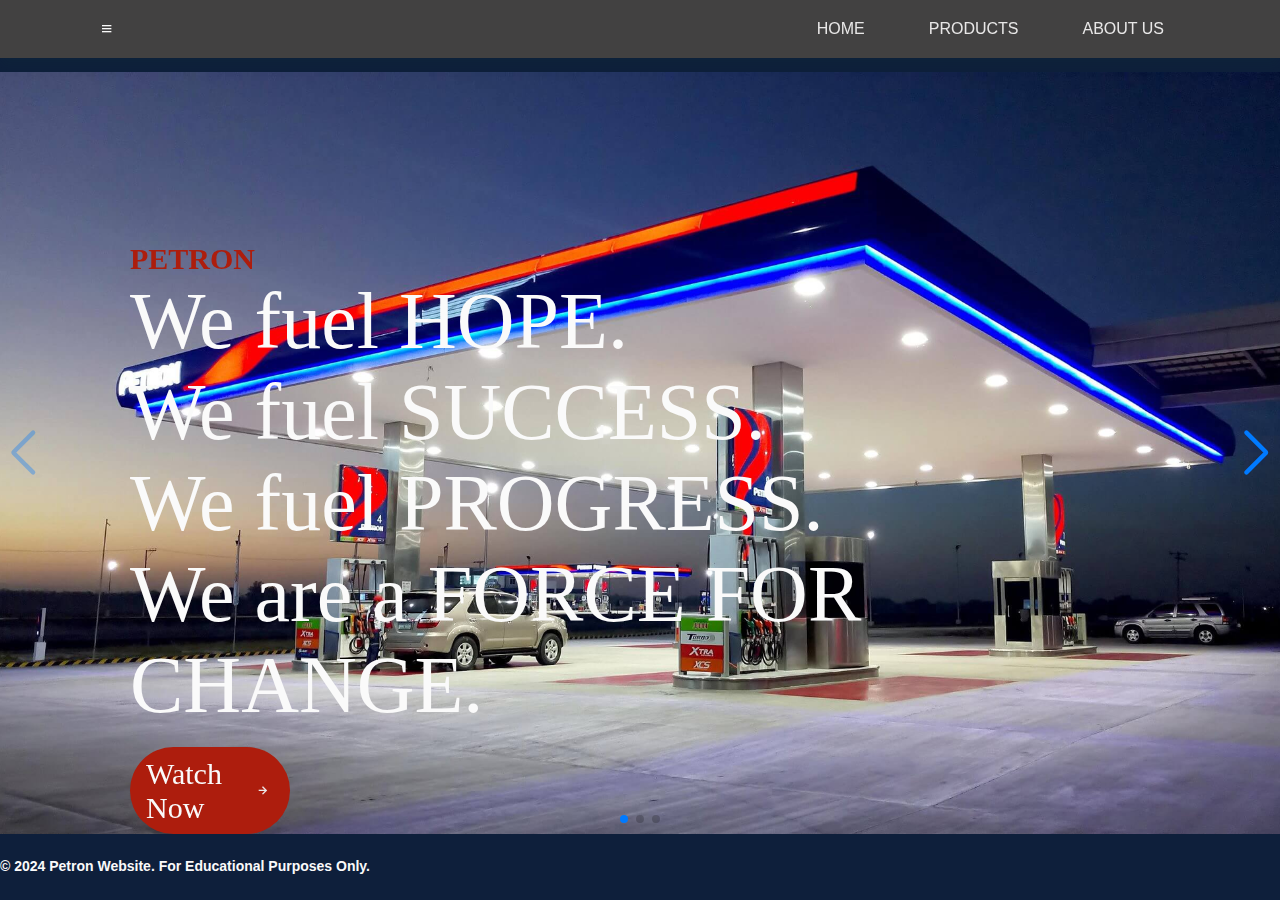
<file: index.html>
<!DOCTYPE html>
<html lang="en">
<head>
    <meta charset="UTF-8">
    <meta http-equiv="X-UA-Compatible" content="IE=edge">
    <meta name="viewport" content="width=device-width, initial-scale=1.0">
    <title>Petron</title>
    <!-- Link To CSS -->
    <link rel="stylesheet" href="stylesheet.css">
    <!-- Box Icons-->
    <link rel="stylesheet"
   href="https://cdn.jsdelivr.net/npm/boxicons@latest/css/boxicons.min.css">
   <!-- Link Swiper's CSS -->
  <link 
  rel="stylesheet" 
  href="https://unpkg.com/swiper/swiper-bundle.min.css" />
</head>
<body>

    <!-- Navbar -->
    <header>
        <!-- Menu Icon -->

        <div class="bx bx-menu" id=""menu-icon> </div>
        <!-- Nav List -->
        <ul class="navbar">
        <li><a href="index.html" class="index-active">HOME</a></li>
        <li><a href="products.html">PRODUCTS</a></li>
        <li><a href="aboutus.html">ABOUT US</a></li>
        
        </ul>
    </header>
    <!--home-->
        <section>
        <!-- Swiper -->
        <div class="swiper mySwiper">
          <div class="swiper-wrapper">
            <div class="swiper-slide">                
                <div class="home-text">
                    <span><br><br><br><br><br>Petron</span>
                    <h1>We fuel HOPE. <br> We fuel SUCCESS. <br> We fuel PROGRESS. <br> We are a FORCE FOR CHANGE.</h1>
                    <a href="#" class="btn">Watch Now<i class='bx bx-right-arrow-alt' ></i></a>
                    
                </div>
             
            </div>
            <div class="swiper-slide">
                <div class="home-text">
                <span></span>
                <h1><br> <br><br><br><br></h1>
                <a href="#" class="btn">Shop Now<i class='bx bx-right-arrow-alt' ></i></a>
                
            </div>
        </div>
            <div class="swiper-slide"><div class="home-text">
                <span></span>
                <h1><br><br>WE WANT <br> TO SERVE YOU <br> BETTER.</h1>
                <a href="#" class="btn">Contact Us<i class='bx bx-right-arrow-alt' ></i></a>
                
            </div>  
        </div>
          </div>
          <div class="swiper-button-next"></div>
          <div class="swiper-button-prev"></div>
          <div class="swiper-pagination"></div>
        </div>
   
        <!-- Swiper JS -->
        <script src="https://cdn.jsdelivr.net/npm/swiper@11/swiper-bundle.min.js"></script>
        
        <!-- Initialize Swiper -->
  <script>
    var swiper = new Swiper(".mySwiper", {
      spaceBetween: 30,
      centeredSlides: true,
      autoplay: {
        delay: 2500,
        disableOnInteraction: false,
      },
      pagination: {
        el: ".swiper-pagination",
        clickable: true,
      },
      navigation: {
        nextEl: ".swiper-button-next",
        prevEl: ".swiper-button-prev",
      },
    });
  
  </script>
   </section>
 <footer>
        <p>&copy; 2024 Petron Website. For Educational Purposes Only.</p>
    </footer>
    </body>
    </html>
</file>
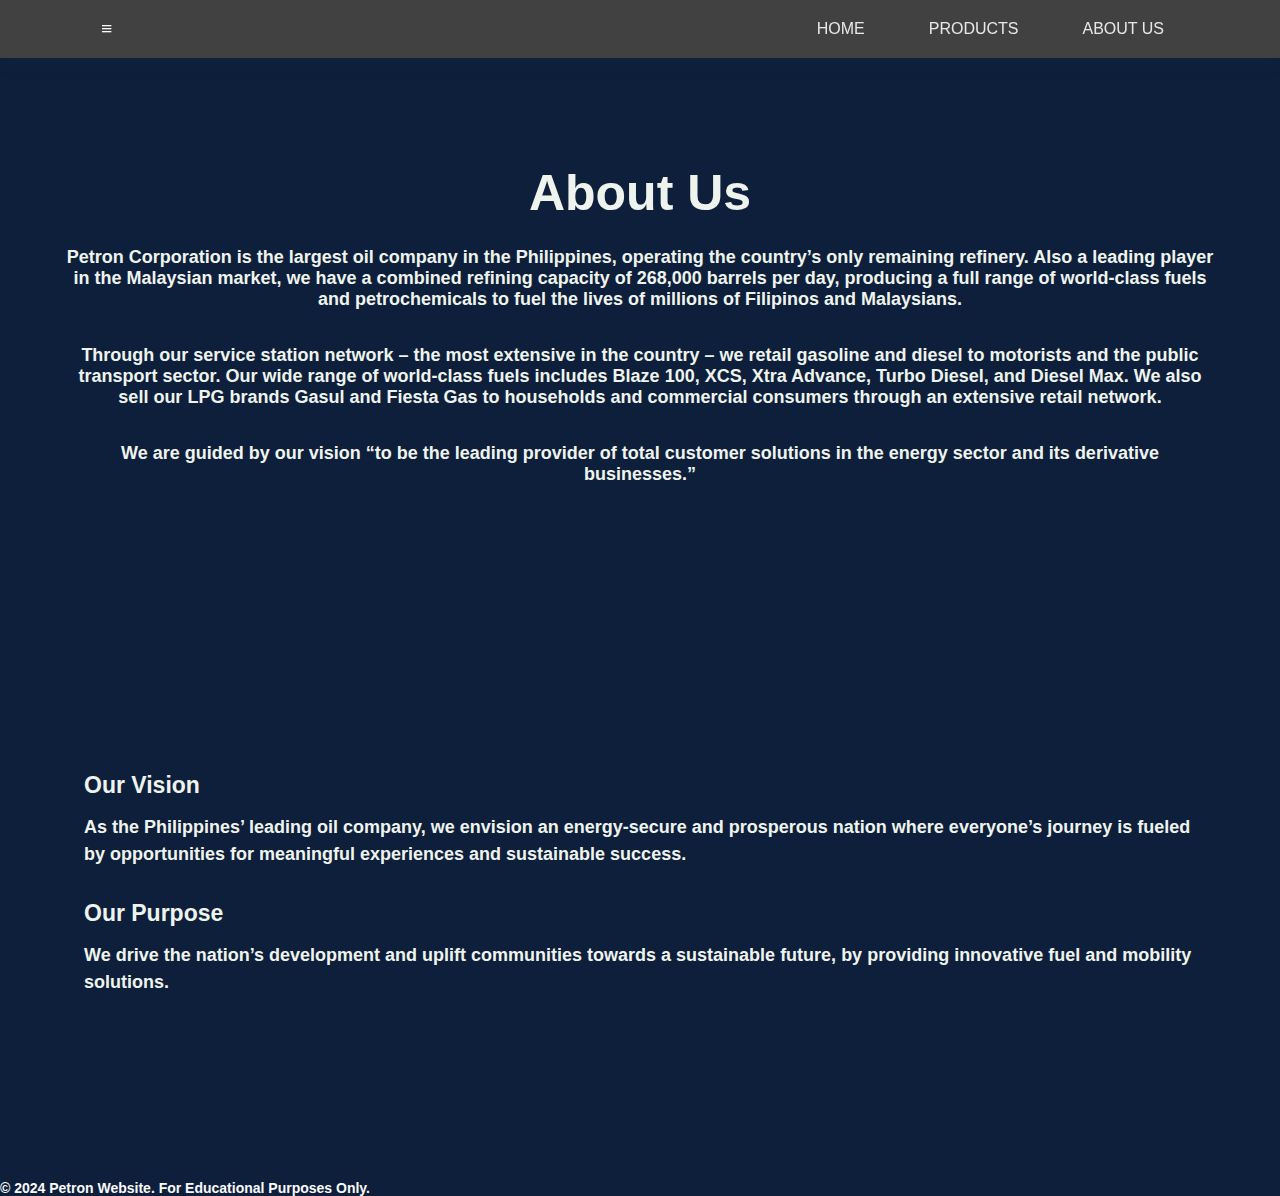
<file: aboutus.html>
<!DOCTYPE html>
<html lang="en">
<head>
    <meta charset="UTF-8">
    <meta http-equiv="X-UA-Compatible" content="IE=edge">
    <meta name="viewport" content="width=device-width, initial-scale=1.0">
    <title>Petron</title>
    <!-- Link To CSS -->
    <link rel="stylesheet" href="stylesheet.css">
    <!-- Box Icons-->
    <link rel="stylesheet"
   href="https://cdn.jsdelivr.net/npm/boxicons@latest/css/boxicons.min.css">
   <!-- Link Swiper's CSS -->
  <link 
  rel="stylesheet" 
  href="https://unpkg.com/swiper/swiper-bundle.min.css" />
</head>
<body>

    <!-- Navbar -->
    <header>
        <!-- Menu Icon -->

        <div class="bx bx-menu" id=""menu-icon> </div>
        <!-- Nav List -->
        <ul class="navbar">
        <li><a href="index.html" >HOME</a></li>
        <li><a href="products.html">PRODUCTS</a></li>
        <li><a href="aboutus.html" class="aboutus-active">ABOUT US</a></li>
        
        </ul>
    </header>

	 	<div class="heading">
	 		<br><br><br><br><br><br><br><br><br><h1>About Us</h1>
	 		<p>Petron Corporation is the largest oil company in the Philippines, operating the country’s only remaining refinery.  Also a leading player in the Malaysian market, we have a combined refining capacity of 268,000 barrels per day, producing a full range of world-class fuels and petrochemicals to fuel the lives of millions of Filipinos and Malaysians.</p> 
	 		<p>Through our service station network – the most extensive in the country – we retail gasoline and diesel to motorists and the public transport sector. Our wide range of world-class fuels includes Blaze 100, XCS, Xtra Advance, Turbo Diesel, and Diesel Max. We also sell our LPG brands Gasul and Fiesta Gas to households and commercial consumers through an extensive retail network.</p> 
	 		<p>We are guided by our vision “to be the leading provider of total customer solutions in the energy sector and its derivative businesses.”</p>
	 	</div>
	 	<div class="container">
	 		<section class="about">
	 			<li>
	 				<img src="petron.jpg">
	 			</li>
	 			<div class="about-content">
	 				<h2>Our Vision</h2>
	 				<p>As the Philippines’ leading oil company, we envision an energy-secure and prosperous nation where everyone’s journey is fueled by opportunities for meaningful experiences and sustainable success.</p>
	 				<br><br><h2>Our Purpose</h2>
	 				<p>We drive the nation’s development and uplift communities towards a sustainable future, by providing innovative fuel and mobility solutions.</p>
	 			</div>
	 		</section>
	 	</div>

<footer>
        <p>&copy; 2024 Petron Website. For Educational Purposes Only.</p>
    </footer>

	 </body>
</html>
</file>
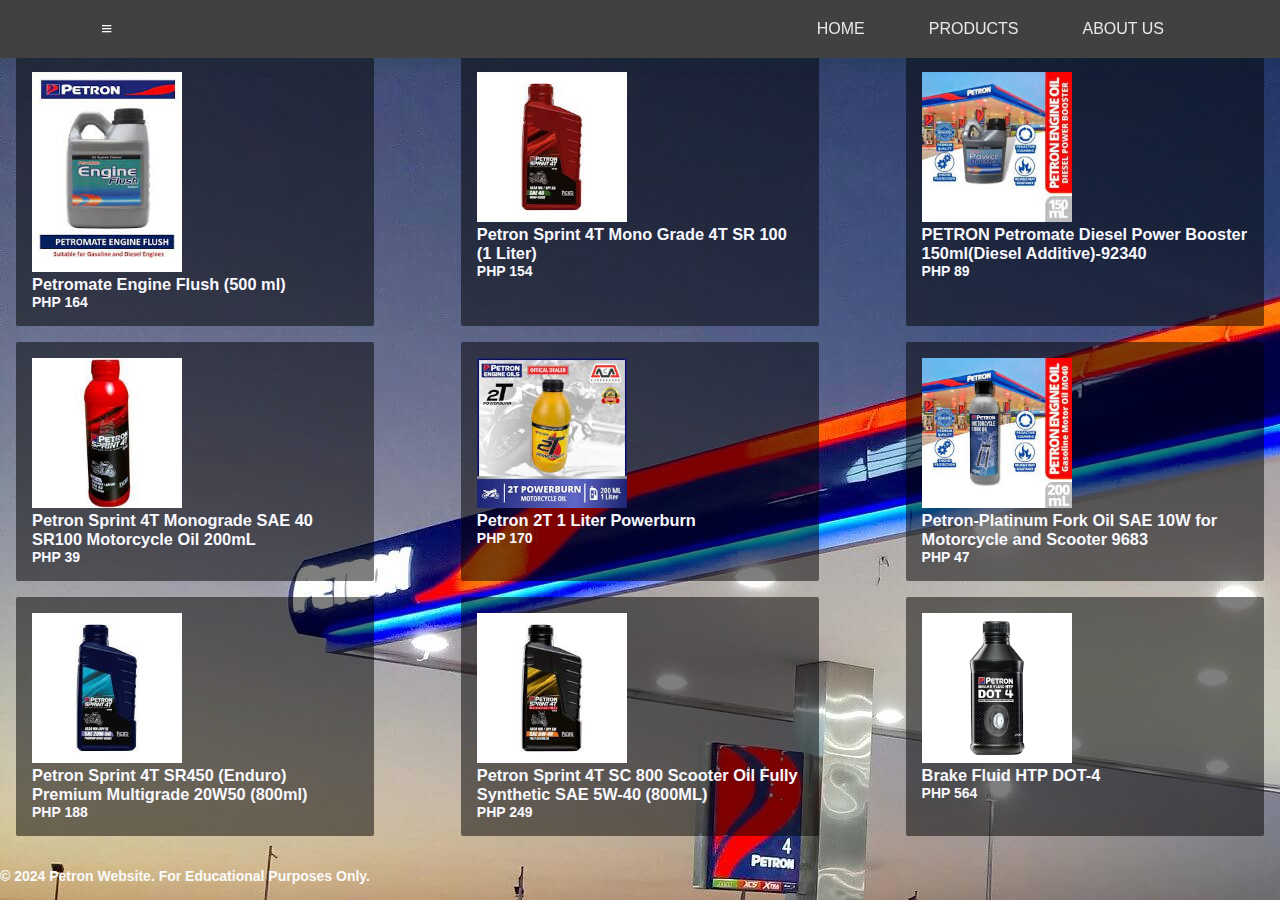
<file: products.html>
<!DOCTYPE html>
<html lang="en">
<head>
    <meta charset="UTF-8">
    <meta http-equiv="X-UA-Compatible" content="IE=edge">
    <meta name="viewport" content="width=device-width, initial-scale=1.0">
    <title>Petron</title>
    <!-- Link To CSS -->
    <link rel="stylesheet" href="stylesheet.css">
    <!-- Box Icons-->
    <link rel="stylesheet"
   href="https://cdn.jsdelivr.net/npm/boxicons@latest/css/boxicons.min.css">
   <!-- Link Swiper's CSS -->
  <link 
  rel="stylesheet" 
  href="https://unpkg.com/swiper/swiper-bundle.min.css" />
</head>
<body>
<style>
body{
  background-image: url('background.jpg');
}
</style>
    <!-- Navbar -->
    <header>
        <!-- Menu Icon -->

        <div class="bx bx-menu" id=""menu-icon> </div>
        <!-- Nav List -->
        <ul class="navbar">
        <li><a href="index.html">HOME</a></li>
        <li><a href="products.html" class="products-active" >PRODUCTS</a></li>
        <li><a href="aboutus.html">ABOUT US</a></li>
        
        </ul>
    </header>
    <main>
        <h2 style="color: white;">Our Products</h2>
        <ul>
            <li>
                <img src="product1.png" class="resized-image">
                <h3>Petromate Engine Flush (500 ml)</h3>
                <p>PHP 164</p>
           </li>
            <li>
                <img src="product2.jpg" class="resized-image">
                <h3>Petron Sprint 4T Mono Grade 4T SR 100 (1 Liter)</h3>
                <p>PHP 154</p>
            </li>
            <li>
                <img src="product3.png" class="resized-image">
                <h3>PETRON Petromate Diesel Power Booster 150ml(Diesel Additive)-92340</h3>
                <p>PHP 89</p>
            </li>
            <li>
                <img src="product4.png"  class="resized-image">
                <h3>Petron  Sprint 4T Monograde SAE 40 SR100 Motorcycle Oil 200mL</h3>
                <p>PHP 39</p>
            </li>
            <li>
                <img src="product5.png"  class="resized-image">
                <h3>Petron 2T 1 Liter Powerburn</h3>
                <p>PHP 170 </p>
            </li>
            <li>
                <img src="product6.png"  class="resized-image">
                <h3>Petron-Platinum Fork Oil SAE 10W for Motorcycle and Scooter 9683 </h3>
                <p>PHP 47</p>
            </li>
             <li>
                <img src="product7.png"  class="resized-image">
                <h3> Petron Sprint 4T SR450 (Enduro) Premium Multigrade 20W50 (800ml)</h3>
                <p>PHP 188 </p>
            </li>
            <li>
                <img src="product8.png"  class="resized-image">
                <h3>Petron Sprint 4T SC 800 Scooter Oil Fully Synthetic SAE 5W-40 (800ML) </h3>
                <p>PHP 249</p>
            </li>
             <li>
                <img src="product9.jpg"  class="resized-image">
                <h3>Brake Fluid HTP DOT-4</h3>
                <p>PHP 564</p>
            </li>

        </ul>
    </main>
  <footer>
        <p>&copy; 2024 Petron Website. For Educational Purposes Only.</p>
    </footer>

</body>
</html>
</file>
<file: stylesheet.css>
/* Google Fonts */
@import url("https://fonts.googleapis.com/css2?family=Inter:wght@100..900&family=Poppins:wght@300;400;600;700&display=swap");
* {
  margin: 0;
  padding: 0;
  box-sizing: border-box;
  list-style: none;
  scroll-padding-top: 2rem;
  scroll-behavior: smooth;
}

/* Some variables */
:root {
  --red-color: #ad1d0d;
  --light-red-color: #fc5858;
  --dark-red-color: #7b0505;
  --white-color: #e8e7e7;
  --text-color: #ede9e9;
}
section {
  padding: 4.5rem 0 1.5rem;
}
img {
  width: 100%;
}
body {
  color: var(--text-color);
  background-color: #292727;
}
header {
  position: fixed;
  width: 100%;
  top: 0;
  right: 0;
  z-index: 1000;
  display: flex;
  align-items: center;
  justify-content: space-between;
  background: #424141;
  box-shadow: 0 8px 11px rgb(14 55 54 / 15%);
  padding: 20px 100px;
  transition: 0.5s;
}
.navbar {
    display: flex;
    column-gap: 2rem;
  }
  .navbar a {
    font-size: 1rem;
    font-weight: 500;
    color: var(--white-color);
    padding: 0.5rem 1rem;
    text-decoration: none;
  }
  .navbar a:hover,
  .navbar .home-active {
    background: var(--red-color);
    border-radius: 5rem;
    color: var(--bg-color);
    transition: background 0.5s;
  }
  #menu-icon {
    font-size: 24px;
    cursor: pointer;
    z-index: 10001;
    display: none;
  }
  body {
    position: relative;
    height: 100%;
    background: #ab7878;
    font-family: Helvetica Neue, Helvetica, Arial, sans-serif;
    font-weight: 900;
    font-size: 14px;
    color: #fafafa;
    margin: 0;
    padding: 0;
  }
  .container {
    position: relative;
    width: 100%;
    min-height: 640px;
    display: flex;
    align-items: center;
    background-repeat: no-repeat;
    background-size: cover;
    background-position: center;
    overflow: hidden;
  }
  .container img {
    width: 400px;
    position: absolute;
    bottom: -500px;
    right: 200px;
  }
  .home-text {
    padding: 0 130px;
    text-align: left;

  }
  .home-text span {
    font-weight: 800;
    text-transform: uppercase;
    color: var(--red-color);
    
  }
  .home-text h1 {
    font-size: 5rem;
    font-weight: 400;
    margin-bottom: 1rem;
    text-align: left;
  }
  .btn {
    padding: 0.6rem 1rem;
    background: var(--red-color);
    color: var(--bg-color);
    font-weight: 400;
    border-radius: 5rem;
    display: flex;
    align-items: center;
    justify-content: space-between;
    column-gap: 00.5rem;
    max-width: 160px;
    text-decoration: none;
  }
  .btn .bx {
    padding: 4px;
    background: var(--bg-color);
    color: var(--text-color);
    border-radius: 1rem;
    font-size: 15px;
    margin: auto;
  }
  .btn:hover {
    background: var(--light-red-color);
    transition: 0.2s ease;
  }
  .swiper {
    width: 100%;
    height: 100%;
  }

  .swiper-slide {
    position: relative;
    text-align: center;
    font-size: 30px;
    display: flex;
    justify-content: center;
    align-items: center;
    font-family: serif;
  }
  .swiper-slide::before {
    content: "";
    position: absolute;
    top: 0;
    left: 0;
    width: 100%;
    height: 100%;
    background-size: cover;
    background-position: center;
  }
  .swiper-slide:nth-child(1)::before {
    background-image: url('slide1.png'); 
    
  }
  .swiper-slide:nth-child(2)::before {
    background-image: url('slide2.png'); 
   
  }
  .swiper-slide:nth-child(3)::before {
    background-image: url('slide3.jpg'); 
  }
  .swiper-slide .home-text {
    z-index: 1;
    position: relative; 
  }
  
  .swiper-slide img {
    display: none; 
  }
  .resized-image {
    width: 150px; /* Set the desired width */
    height: auto; /* Allow the height to adjust proportionally */
}
main {
  padding: 1rem;
}

main h2 {
  margin-bottom: 1rem;
}

main ul {
  display: flex;
  flex-wrap: wrap;
  justify-content: space-between;
}

main li {
  flex-basis: calc(30% - 1rem);
  margin-bottom: 1rem;
  color: #F8F8FF;
  background: rgba(0, 0, 0, 0.5);
  background: linear-gradient(rgba(0, 0, 0, 0.5), rgba(0, 0, 0, 0.5));
  padding: 1rem;
  border-radius: 2px;
}
body{
	background-color: #0e1f3b;
}
.heading{
	width:90%;
	display: flex;
	justify-content: center;
	align-items: center;
	flex-direction: column;
	text-align: center;
	margin:20px auto	;
}
.heading h1{
	font-size: 50px;
	color:#eef4ed;
	margin-bottom: 25px;
	position: relative;
}
.heading p{
	font-size: 18px;
	color:#eef4ed;
	margin-bottom: 35px;
}
.container{
	width:90%;
	margin:0 auto;
	padding:10px 20px;
}
.about{
	display: flex;
	justify-content: space-between;
	align-items:  center;
	flex-wrap: wrap;
}
.about-image{
	flex:1;
	margin-right: 40px;
	overflow: hidden;
}
.about-image img{
	max-width: 100%;
	height: auto;
	display: inline-block;
	transition: 0.5s ease;
}
.about-image:hover img{
	transform: scale(1.2);
}
.about-content{
	flex:1;
}
.about-content h2{
	font-size: 23px;
	margin-bottom: 15px;
	color:#eef4ed;
}
.about-content p{
	font-size: 18px;
	line-height: 1.5;
	color:#eef4ed;
}
@media screen and (max-width: 768px){
	.heading{
		padding:0px 20px;
	}
	.heading h1{
		font-size: 36px;
	}
.heading p{
	font-size: 17px;
	margin-bottom: 0px;
}
.container{
	padding: 0px;
}
.about{
	padding:20px;
	flex-direction: column;
}
.about-image{
	margin-right: 0px;
	margin-bottom: 20px;
}
.about-content p{
	padding:0px;
	font-size: 16px;
}
}
</file>
